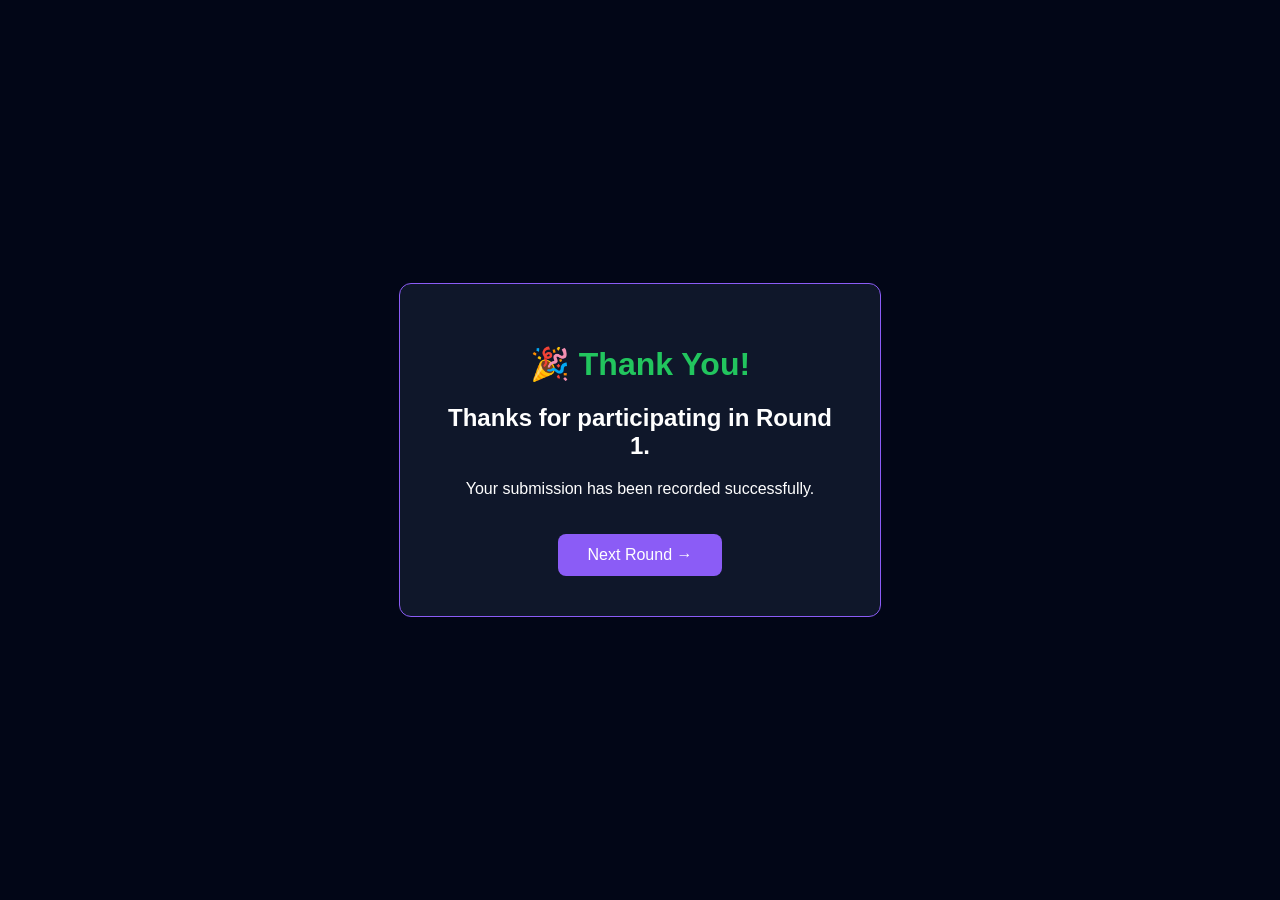
<file: round1-thanks.html>
<!DOCTYPE html>
<html lang="en">
<head>
<meta charset="UTF-8">
<meta name="viewport" content="width=device-width, initial-scale=1.0">
<title>Round 1 Completed</title>

<style>
body{
    margin:0;
    font-family:Arial,sans-serif;
    display:flex;
    justify-content:center;
    align-items:center;
    height:100vh;
    background:#020617;
    color:white;
}

.box{
    text-align:center;
    background:#0f172a;
    padding:40px;
    border-radius:12px;
    border:1px solid #8b5cf6;
    width:400px;
}

h1{
    color:#22c55e;
}

button{
    margin-top:20px;
    padding:12px 30px;
    border:none;
    border-radius:8px;
    background:#8b5cf6;
    color:white;
    font-size:16px;
    cursor:pointer;
}

button:hover{
    background:#7c3aed;
}
</style>
</head>

<body>

<div class="box">
    <h1>🎉 Thank You!</h1>

    <h2>Thanks for participating in Round 1.</h2>

    <p>Your submission has been recorded successfully.</p>

    <button onclick="window.location.href='q2.html'">
        Next Round →
    </button>

</div>

</body>
</html>
</file>
